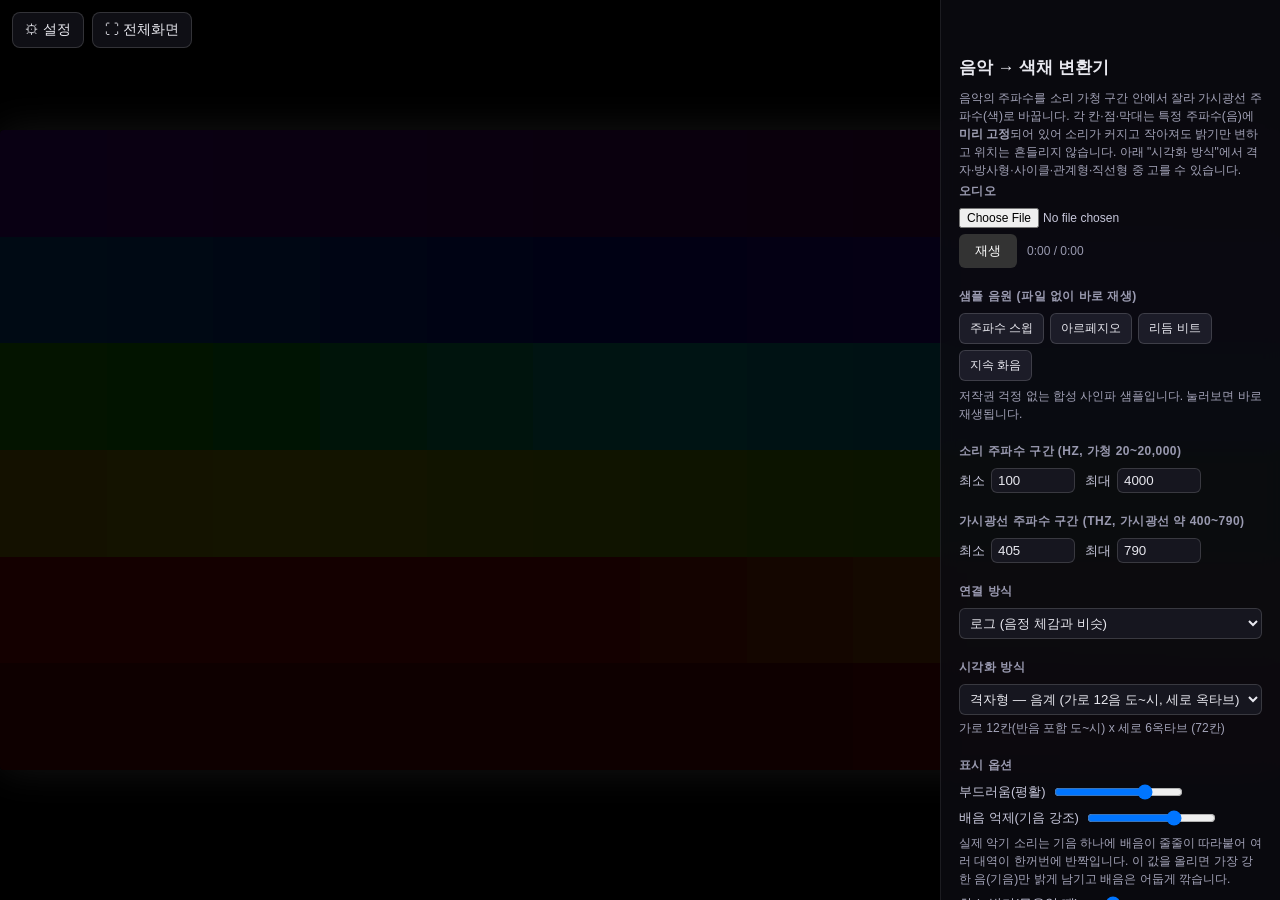
<file: music-to-color/index.html>
<!doctype html>
<html lang="ko">
<head>
<meta charset="utf-8" />
<meta name="viewport" content="width=device-width, initial-scale=1, viewport-fit=cover" />
<title>음악 → 색채 변환기</title>
<link rel="stylesheet" href="css/style.css" />
</head>
<body>
<div id="app">
  <div id="stage">
    <canvas id="canvas"></canvas>

    <div id="toolbar">
      <button id="panelToggle" title="설정 패널 접기/펼치기">⚙ 설정</button>
      <button id="fullscreenBtn" title="전체화면">⛶ 전체화면</button>
    </div>

    <aside id="panel">
      <h1>음악 → 색채 변환기</h1>
      <p class="hint">
        음악의 주파수를 소리 가청 구간 안에서 잘라 가시광선 주파수(색)로 바꿉니다.
        각 칸·점·막대는 특정 주파수(음)에 <b>미리 고정</b>되어 있어 소리가 커지고
        작아져도 밝기만 변하고 위치는 흔들리지 않습니다. 아래 "시각화 방식"에서
        격자·방사형·사이클·관계형·직선형 중 고를 수 있습니다.
      </p>

      <section>
        <h2>오디오</h2>
        <input type="file" id="fileInput" accept="audio/*" />
        <div class="row">
          <button id="playBtn" disabled>재생</button>
          <span id="timeDisplay">0:00 / 0:00</span>
        </div>
        <div id="status" class="status"></div>
      </section>

      <section>
        <h2>샘플 음원 (파일 없이 바로 재생)</h2>
        <div class="row samples">
          <button class="sampleBtn" data-src="samples/sweep.wav" data-name="주파수 스윕">주파수 스윕</button>
          <button class="sampleBtn" data-src="samples/arpeggio.wav" data-name="아르페지오">아르페지오</button>
          <button class="sampleBtn" data-src="samples/rhythm_beat.wav" data-name="리듬 비트">리듬 비트</button>
          <button class="sampleBtn" data-src="samples/sustained_chord.wav" data-name="지속 화음">지속 화음</button>
        </div>
        <p class="hint">저작권 걱정 없는 합성 사인파 샘플입니다. 눌러보면 바로 재생됩니다.</p>
      </section>

      <section>
        <h2>소리 주파수 구간 (Hz, 가청 20~20,000)</h2>
        <div class="row">
          <label>최소 <input type="number" id="soundMin" value="100" min="20" max="19999" step="1" /></label>
          <label>최대 <input type="number" id="soundMax" value="4000" min="21" max="20000" step="1" /></label>
        </div>
      </section>

      <section>
        <h2>가시광선 주파수 구간 (THz, 가시광선 약 400~790)</h2>
        <div class="row">
          <label>최소 <input type="number" id="lightMin" value="405" min="50" max="2000" step="1" /></label>
          <label>최대 <input type="number" id="lightMax" value="790" min="50" max="2000" step="1" /></label>
        </div>
      </section>

      <section>
        <h2>연결 방식</h2>
        <select id="scaleSelect">
          <option value="linear">리니어 (선형)</option>
          <option value="log" selected>로그 (음정 체감과 비슷)</option>
          <option value="exp">지수 (저음 압축 · 고음 확장)</option>
        </select>
      </section>

      <section>
        <h2>시각화 방식</h2>
        <select id="visualMode">
          <option value="chroma" selected>격자형 — 음계 (가로 12음 도~시, 세로 옥타브)</option>
          <option value="sweep">격자형 — 주파수 (소리 구간을 N x N 균등분할)</option>
          <option value="radial">방사형 — 원형 스펙트럼</option>
          <option value="cycle">사이클 — 5도권</option>
          <option value="relational">관계형 — 화음 관계도</option>
          <option value="linear">직선형 — 막대 스펙트럼</option>
          <option value="score">채색 악보 — 곡 전체를 고정된 색면 하나로</option>
        </select>

        <div id="resolutionSection" style="display:none; margin-top:10px;">
          <h2 id="resolutionLabel" style="margin-top:14px;">해상도</h2>
          <input type="range" id="resolution" min="10" max="1000" step="1" value="32" />
          <div id="resolutionVal" class="hint"></div>
          <div id="gridWarning" class="warning">
            칸 수가 매우 많으면(가로x세로 500 이상) 브라우저에 따라 느려질 수 있습니다.
          </div>
        </div>
        <div id="modeInfo" class="hint"></div>
      </section>

      <section>
        <h2>표시 옵션</h2>
        <div class="row">
          <label>부드러움(평활)
            <input type="range" id="smoothing" min="0" max="0.95" step="0.01" value="0.7" />
          </label>
        </div>
        <div class="row">
          <label>배음 억제(기음 강조)
            <input type="range" id="harmonicSuppress" min="0" max="1" step="0.05" value="0.7" />
          </label>
        </div>
        <p class="hint">
          실제 악기 소리는 기음 하나에 배음이 줄줄이 따라붙어 여러 대역이 한꺼번에 반짝입니다.
          이 값을 올리면 가장 강한 음(기음)만 밝게 남기고 배음은 어둡게 깎습니다.
        </p>
        <div class="row">
          <label>최소 밝기(무음일 때)
            <input type="range" id="minBrightness" min="0" max="0.5" step="0.01" value="0.08" />
          </label>
        </div>
        <div class="row">
          <label><input type="checkbox" id="pixelated" checked /> 칸을 선명하게(픽셀 느낌)</label>
        </div>
      </section>
    </aside>
  </div>
</div>

<script src="js/colorModel.js"></script>
<script src="js/audioEngine.js"></script>
<script src="js/visualizer.js"></script>
<script src="js/app.js"></script>
</body>
</html>
</file>
<file: music-to-color/css/style.css>
* { box-sizing: border-box; }
html, body { height: 100%; margin: 0; background: #05050a; color: #e8e8ef; font-family: -apple-system, "Pretendard", "Malgun Gothic", sans-serif; }
#app { height: 100vh; height: 100dvh; width: 100%; overflow: hidden; }

#stage {
  position: relative;
  width: 100%;
  height: 100%;
  display: flex;
  align-items: center;
  justify-content: center;
  background: #000;
  overflow: hidden;
}
#stage:fullscreen { background: #000; }

canvas#canvas {
  display: block;
  border-radius: 4px;
  box-shadow: 0 0 40px rgba(255,255,255,0.08);
}

#toolbar {
  position: absolute;
  top: 12px;
  left: 12px;
  display: flex;
  gap: 8px;
  z-index: 5;
}
#toolbar button {
  background: rgba(20,20,28,0.75);
  color: #e8e8ef;
  border: 1px solid rgba(255,255,255,0.15);
  border-radius: 8px;
  padding: 8px 12px;
  font-size: 14px;
  cursor: pointer;
  backdrop-filter: blur(6px);
}
#toolbar button:hover { background: rgba(40,40,55,0.9); }

#panel {
  position: absolute;
  top: 0; right: 0;
  height: 100%;
  width: min(340px, 86vw);
  overflow-y: auto;
  background: rgba(12,12,18,0.82);
  backdrop-filter: blur(10px);
  border-left: 1px solid rgba(255,255,255,0.08);
  padding: 56px 18px 24px;
  z-index: 4;
  transition: transform 0.25s ease;
}
#panel.collapsed { transform: translateX(100%); }

#panel h1 { font-size: 17px; margin: 0 0 10px; }
#panel h2 { font-size: 12px; text-transform: uppercase; letter-spacing: 0.04em; color: #9a9ab0; margin: 0 0 8px; }
#panel section { margin-bottom: 20px; }
#panel .hint { font-size: 12px; color: #a3a3b8; line-height: 1.5; margin: 4px 0; }
#panel .warning { font-size: 12px; color: #ffb454; margin-top: 6px; display: none; }
#panel .row { display: flex; align-items: center; gap: 10px; flex-wrap: wrap; margin: 6px 0; }
#panel label { font-size: 13px; color: #c7c7db; display: flex; align-items: center; gap: 6px; }
#panel input[type="number"] { width: 84px; background: #16161f; color: #e8e8ef; border: 1px solid rgba(255,255,255,0.15); border-radius: 6px; padding: 4px 6px; }
#panel select { width: 100%; background: #16161f; color: #e8e8ef; border: 1px solid rgba(255,255,255,0.15); border-radius: 6px; padding: 6px; }
#panel input[type="range"] { flex: 1; min-width: 120px; }
#panel input[type="file"] { width: 100%; font-size: 12px; color: #c7c7db; }
#panel button#playBtn { background: #3a3af0; color: #fff; border: none; border-radius: 6px; padding: 8px 16px; cursor: pointer; }
#panel button#playBtn:disabled { background: #333; cursor: not-allowed; }
#panel .row.samples { gap: 6px; }
#panel .sampleBtn { background: #1c1c28; color: #e8e8ef; border: 1px solid rgba(255,255,255,0.15); border-radius: 6px; padding: 6px 10px; font-size: 12px; cursor: pointer; }
#panel .sampleBtn:hover { background: #262636; }
#panel .sampleBtn:disabled { opacity: 0.5; cursor: wait; }
.status { font-size: 12px; color: #9a9ab0; margin-top: 6px; word-break: break-all; }
#timeDisplay { font-size: 12px; color: #9a9ab0; }

@media (max-width: 720px) {
  #panel { width: 100%; border-left: none; }
}
</file>
